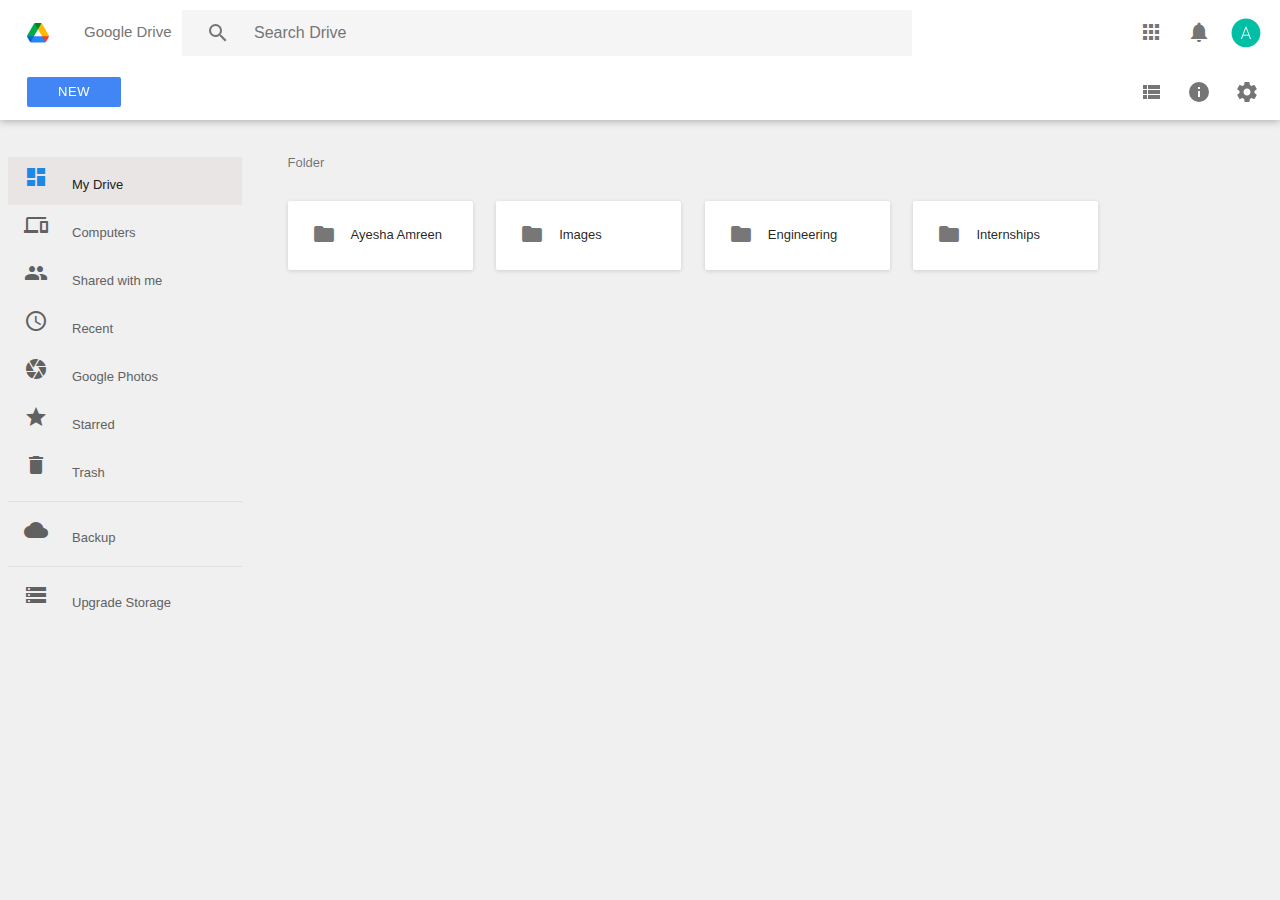
<file: clone.html>
<!DOCTYPE html>
<html lang="en">
  <head>
    <meta charset="UTF-8" />
    <meta name="viewport" content="width=device-width, initial-scale=1.0" />
    <meta http-equiv="X-UA-Compatible" content="ie=edge" />
    <!-- Compiled and minified CSS -->
    <link
      rel="stylesheet"
      href="https://cdnjs.cloudflare.com/ajax/libs/materialize/1.0.0/css/materialize.min.css"
    />

    <link
      href="https://fonts.googleapis.com/icon?family=Material+Icons"
      rel="stylesheet"
    />
    <link rel="stylesheet" href="clone.css" />
    <title>Google Drive</title>
  </head>
  <body>
    <div class="navbar-fixed">
      <nav class="nav-extended white">
        <div class="nav-wrapper white">
          <ul>
            <li>
                <a href="#!"
                ><img 
                src="drive.jpg"
                alt="profile pic"
                class="circle"
                /></a>
              </li> 
            <li>
              <a href="#!" class="title grey-text text-darken-1"
                >Google Drive</a
              >
            </li>
          </ul>
          <div class="search-wrapper">
            <i class="material-icons">search</i>
            <input type="search" name="Search" placeholder="Search Drive"/>
          </div>
          <ul class="right">
              <li>
                <a href="#!"
                ><i class="material-icons grey-text text-darken-1">apps</i></a
                >
              </li>
              <li>
                <a href="#!"
                ><i class="material-icons grey-text text-darken-1"
                >notifications</i
                ></a
                >
              </li>
              <li>
                <a href="#!"
                ><img 
                src="download.jpg"
                alt="profile pic" 
                class="circle"
                /></a>
              </li>    
            </ul>
         </div>
         <div class="nav-wrapper nav-2">
           <ul>
             <li>
              <a 
              href="#!" 
              class="waves effect waves-light btn btn-flat white-text"
              >New</a
              >
              </li>
           </ul>
           <ul class="right">
              <li>
                <a href="#!"
                ><i class="material-icons grey-text text-darken-1"
                >view_list</i
                ></a
                >
              </li>
              <li>
                <a href="#!"
                ><i class="material-icons grey-text text-darken-1">info</i></a
                >
                </li>
                <li>
                    <a href="#!"
                    ><i class="material-icons grey-text text-darken-1"
                    >settings</i
                    ></a
                    >
                  </li>
            </ul>
         </div>
      </nav>
    </div>
    <ul class="side-nav fixed floating transparent z-depth-0">
      <li class="active">
      <a href="#"
      ><i class="material-icons blue-text text-darken-1">dashboard</i>My 
      Drive</a
      >       
      </li>
      <li>
        <a href="#"><i class="material-icons">devices</i>Computers</a>
      </li>
      <li>
        <a href="#"><i class="material-icons">people</i>Shared with me</a>
      </li>
      <li>
        <a href="#"><i class="material-icons">access_time</i>Recent</a>
      </li>
      <li>
        <a href="#"><i class="material-icons">camera</i>Google Photos</a>
      </li>
      <li>
        <a href="#"><i class="material-icons">star</i>Starred</a>
      </li>
      <li>
        <a href="#"><i class="material-icons">delete</i>Trash</a>
      </li>
      <li><div class="divider"></div></li>
      <li>
        <a href="#"><i class="material-icons">cloud</i>Backup</a>
      </li>
      <li><div class="divider"></div></li>
      <li>
        <a href="#"><i class="material-icons">storage</i>Upgrade Storage</a>
      </li>
    </ul>
    <div class="main">
      <div class="container-fluid">
        <p class="subheader">Folder</p>
        <div class="card-panel folder">
          <i class="material-icons left">folder</i>Ayesha Amreen
        </div>
        <div class="card-panel folder">
          <i class="material-icons left">folder</i>Images
        </div>
        <div class="card-panel folder">
          <i class="material-icons left">folder</i>Engineering
        </div>
        <div class="card-panel folder">
            <i class="material-icons left">folder</i>Internships
        </div>
  </body>
     <!-- Compiled and minified JavaScript -->
     <script src="https://cdnjs.cloudflare.com/ajax/libs/materialize/1.0.0/js/materialize.min.js"></script>
</html>
</file>
<file: clone.css>
body {
    background-color: #f0f0f0;
    font-size: 13px;
  }
  .card,
  .card-panel {
    padding: 15px, 20px;
    box-shadow: 0 1px 4px 0 rgba(0, 0, 0, 0.14);
  }
  .container-fluid {
    padding: 1rem 2.5rem;
    margin: auto;
  }
  .row {
    margin: 0 -0.75rem;
  }
  .main {
    position: absolute;
    width: calc(100% -250px);
    top: 125px;
    margin-left: 250px;
  }
  .subheader {
    color: rgba(0, 0, 0, 0.54);
    font-weight: 500;
  }
  /* nav */
  nav {
    box-shadow: 0 1px 8px rgba(0, 0, 0, 0.3);
  }
  nav ul li {
    text-align: center;
  }
  nav ul.right {
    padding-right: 12px;
  }
  nav ul.right li {
    max-width: 48px;
  }
  nav ul a {
    padding-right: 0 12px;
  }
  nav ul a img {
    height: 32px;
    width: 32px;
    vertical-align: middle;
    margin-left: -5px;
  }
  .nav-wrapper {
    padding-left: 12px;
  }
  .nav-wrapper ul a:hover {
    background-color: transparent;
  }
  .nav-wrapper.title {
    font-size: 1.4rem;
  }
  .nav-wrapper .btn-flat {
    background-color: #4285f4 !important;
    font-size: 13px;
    font-weight: 500;
    height: 30px;
    line-height: 30px;
    width: 94px;
  }
  .nav-2,
  .nav-2 i {
    height: 56px !important;
    line-height: 56px !important;
    min-height: 56px !important;
  }
  .search-wrapper {
    margin: 10px auto 0 170px;
    width: calc(100% - 450px);
    max-width: 650px;
    height: 46px;
    position: fixed;
  }
  .search-wrapper i {
    color: #757575;
    position: absolute;
    font-size: 24px;
    top: 5px;
    left: 24px;
    line-height: 36px !important;
  }
  input[type="search"]:not(.browser-default) {
    display: block;
    padding: 11px 8px 11px 72px;
    width: 100%;
    background: #f5f5f5;
    height: 24px;
    border: none;
    font-size: 16px;
    outline: none;
    border-radius: 2px;
    color: #757575;
  }
  input[type="search"]:focus {
    border-bottom: none !important;
    box-shadow: none !important;
  }
  input[type="search"]::placeholder {
    color: #757575;
  }
  /*sidenav*/
  .side-nav.floating {
    width: 250px;
    padding: 85px 8px 0 !important;
    height: calc(100% - 130px);
    left: initial;
    right: initial;
    top: 125px;
    transform: initial;
    z-index: auto;
    margin: 0.5rem 0 1rem 0;
    border-radius: 2px;
    background: transparent;
    box-shadow: none;
  }
  .side-nav .divider {
    margin: 8px 0;
  }
  .side-nav .active {
    background-color: rgba(121, 41, 41, 0.05);
  }
  .side-nav .active a {
    color: #212121;
    font-weight: 500;
  }
  .side-nav .subheader {
    line-height: 24px;
    height: 32px;
    margin: 0;
    padding: 4px 16px;
    color: #616161;
    font-weight: normal;
    font-size: 13px;
  }
  .side-nav li a,
  .side-nav li a i.material-icons {
    height: 40px;
    line-height: 40px;
  }
  .side-nav li a i.material-icons {
    margin-right: 24px;
  }
  .side-nav li a {
    padding: 0 16px;
    font-weight: normal;
    font-size: 13px;
    color: #616161;
  }
  .side-nav li a:hover {
    border-radius: 2px;
  }
  /*folders*/
  .folder {
    width: 185px;
    display: inline-block;
    margin: 15px 20px 15px 0;
    font-weight: 500;
  }
  .folder i {
    color: rgba(0, 0, 0, 0.54);
    margin-top: -3px;
  }
</file>
